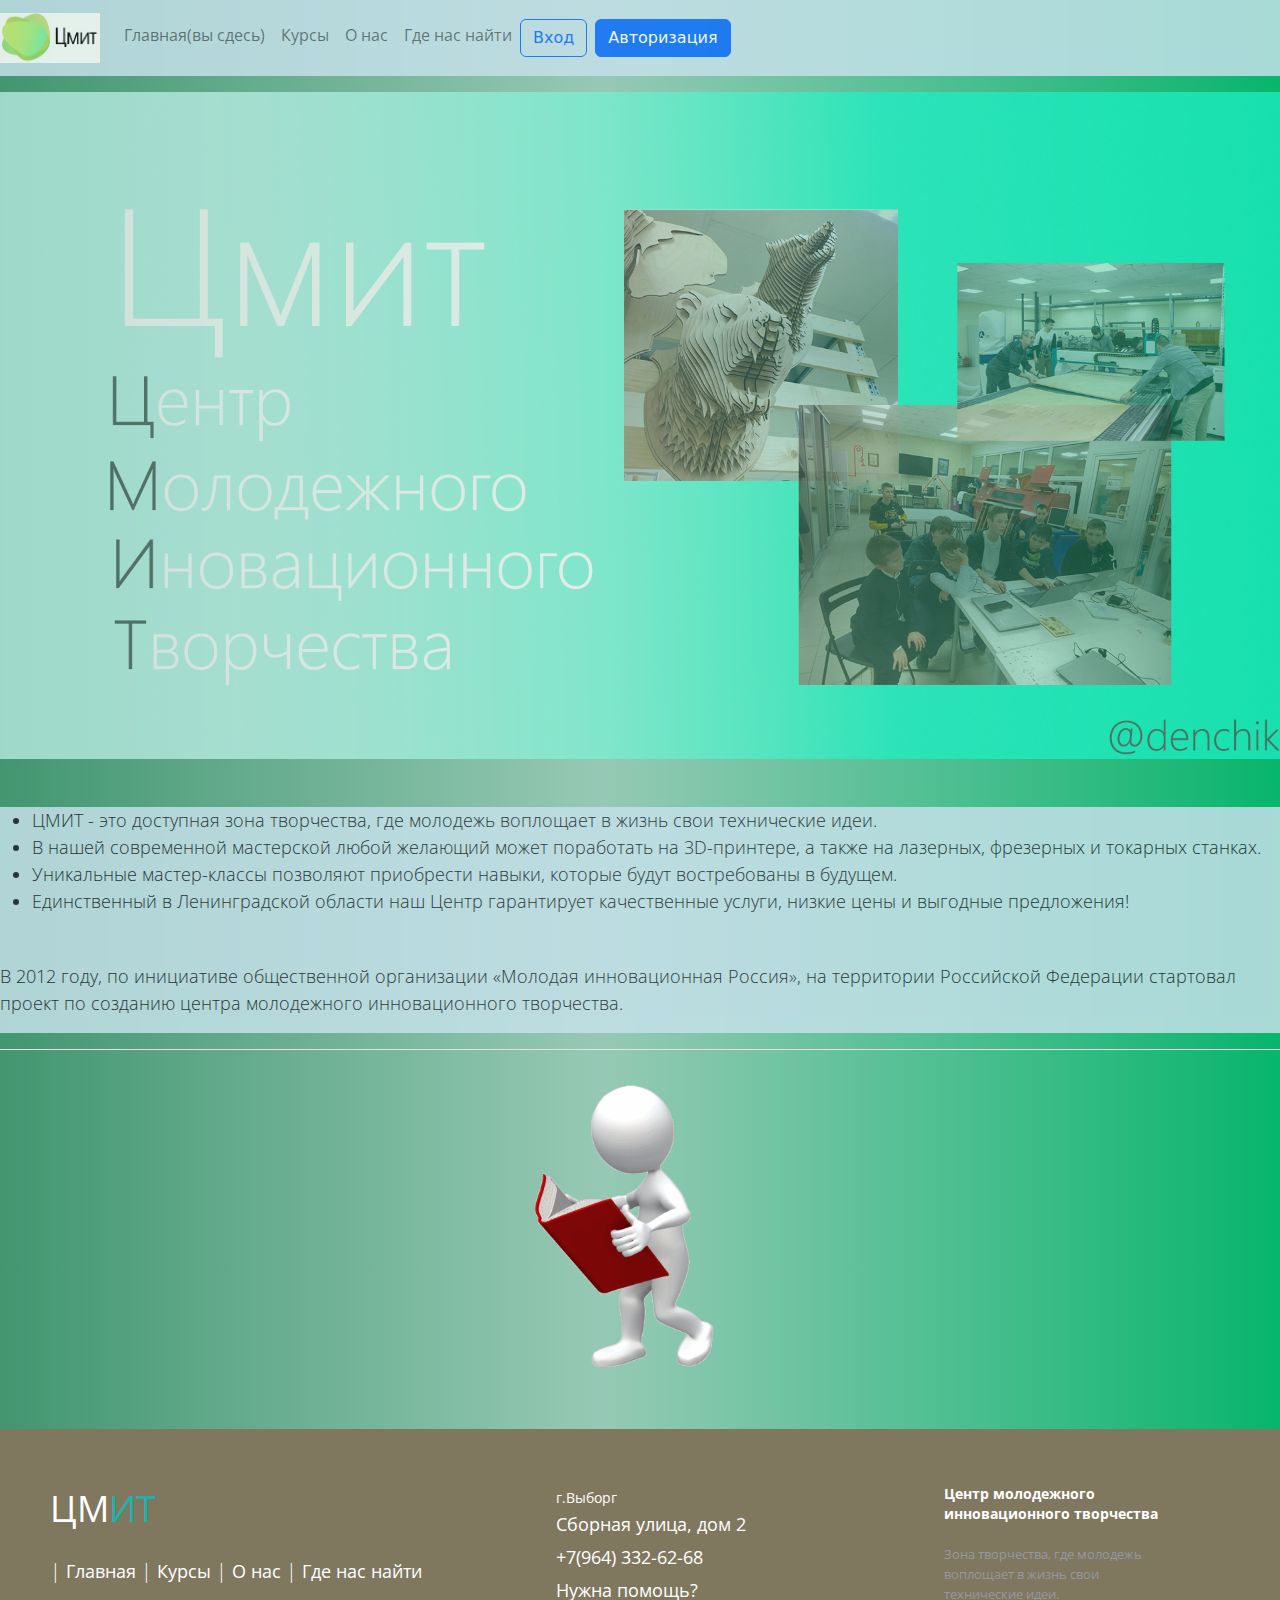
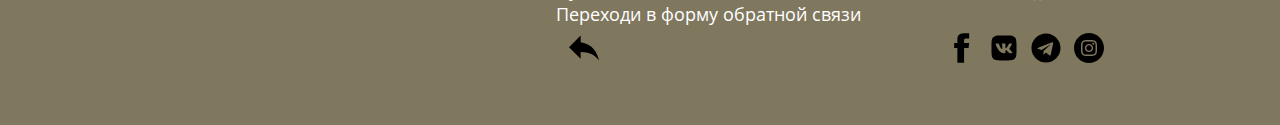
<file: index.html>
<!DOCTYPE html>
<html lang="en">
<head>
    <meta charset="UTF-8">
    <meta http-equiv="X-UA-Compatible" content="IE=edge">
    <meta name="viewport" content="width=device-width, initial-scale=1.0">
    <link rel="stylesheet" href="css/bloks/main.css">
    <link rel="stylesheet" href="css/bloks/header.css">
    <link rel="stylesheet" href="css/bootstrap/bootstrap.css">
    <link rel="stylesheet" href="css/bootstrap/bootstrap.min.css">
    <link rel="stylesheet" href="css/bootstrap/bootstrap-grid.css">
    <script src="https://code.jquery.com/jquery-3.2.1.slim.min.js" integrity="sha384-KJ3o2DKtIkvYIK3UENzmM7KCkRr/rE9/Qpg6aAZGJwFDMVNA/GpGFF93hXpG5KkN" crossorigin="anonymous"></script>
    <script src="https://cdnjs.cloudflare.com/ajax/libs/popper.js/1.12.9/umd/popper.min.js" integrity="sha384-ApNbgh9B+Y1QKtv3Rn7W3mgPxhU9K/ScQsAP7hUibX39j7fakFPskvXusvfa0b4Q" crossorigin="anonymous"></script>
    <script src="js/bootstrap.js"></script>
    <script src="js/bootstrap.bundle.js"></script>
    <script src="js/bootstrap.bundle.min.js"></script>
    <script src="js/bootstrap.min.js"></script>
    <link rel="preconnect" href="https://fonts.googleapis.com">
    <link rel="preconnect" href="https://fonts.gstatic.com" crossorigin>
    <link href="https://fonts.googleapis.com/css2?family=Open+Sans:ital,wght@0,300;0,400;0,500;0,600;0,700;0,800;1,300;1,400;1,500;1,600;1,700;1,800&display=swap" rel="stylesheet"> 
    <title>Cmit</title>
</head>
<body>
    <!-- Шапка -->
    <header>
      <nav class="navbar navbar-expand-lg">
        <a class="navbar-brand"><img src="images/logocmit.png" width="100px" height="50px" alt="ЦМИТ"></a>
        <button class="navbar-toggler" type="button" data-toggle="collapse" data-target="#navbarNav" aria-controls="navbarNav" aria-expanded="false" aria-label="Toggle navigation">
          <span class="navbar-toggler-icon"></span>
        </button>
        <div class="collapse navbar-collapse" id="navbarNav">
          <ul class="navbar-nav">
            <li class="nav-item active">
              <a class="nav-link" href="index.html">Главная</span><span class="sr-only">(вы сдесь)</a>
            </li>
            <li class="nav-item">
              <a class="nav-link" href="study.html">Курсы</a>
            </li>
            <li class="nav-item">
              <a class="nav-link" href="info.html">О нас</a>
            </li>
            <li class="nav-item">
              <a class="nav-link" href="find.html">Где нас найти</a>
            </li>
            <li class="nav-item">
              <form action="log.html">
              <button type="submit" class="btn btn-outline-primary me-2 my-1">Вход</button>
            </form>
          </li>
          <li>
            <form action="log.html">
              <button type="submit" class="btn btn-primary my-1">Авторизация</button>
            </form>
          </li>
          </ul>
      </nav>
      </header>
        <main class="d-flex flex-wrap align-items-center justify-content-center justify-content-md-between py-3 mb-4 border-bottom">
          <img class="photo w-100 mb-5 opacity-75" src="images/cmitlogo.png" alt="фоточка">
          <div class="container-content align-items-center justify-content-center">
                <ul class="col-12 col-md-auto mb-2 align justify-content-center mb-md-0">
                    <li class="txt">ЦМИТ - это доступная зона творчества, где молодежь воплощает в жизнь свои технические идеи.</li>
                    <li class="txt">В нашей современной мастерской любой желающий может поработать на 3D-принтере, а также на лазерных, фрезерных и токарных станках.</li>
                    <li class="txt">Уникальные мастер-классы позволяют приобрести навыки, которые будут востребованы в будущем.</li>
                    <li class="txt">Единственный в Ленинградской области наш Центр гарантирует качественные услуги, низкие цены и выгодные предложения!</li>
                </ul>
                <br>
                <br>
                <p class="txt">В 2012 году, по инициативе общественной организации «Молодая инновационная Россия», на территории Российской Федерации стартовал проект по созданию центра молодежного инновационного творчества.</p>
              </div>        
          </main>
          <div class="cont-gif align-content-center text-center">
            <img class="gif w-25" src="images/main.gif" alt="я гивка">
          </div> 
        <footer class="footer-distributed">
          <div class="footer-left">
            <h3>ЦМ<span>ИТ</span></h3>
            <p class="footer-links">
              <a href="index.html" class="link-1">Главная</a>
              <a href="study.html">Курсы</a>
              <a href="info.html">О нас</a>
              <a href="find.html">Где нас найти</a>
            </p>
          </div>
          <div class="footer-center">
            <div>
              <i class="fa fa-map-marker"></i>
              <p><span>г.Выборг</span> Сборная улица, дом 2</p>
            </div>
            <div>
              <i class="fa fa-phone"></i>
              <p>+7(964) 332-62-68</p>
            </div>
    
            <div>
              <i class="fa fa-envelope"></i>
              <p>Нужна помощь?<br>Переходи в форму обратной связи<br><a href="mailto:dengemesss0888@gmail.com"><button class="btn"><img src="images/strelka.svg" width="30px" height="30px"></button></a></p>
            </div>
          </div>
          <div class="footer-right">
            <p class="footer-company-about">
              <span>Центр молодежного инновационного творчества</span>
              Зона творчества, где молодежь воплощает в жизнь свои технические идеи.
            <div class="footer-icons">
              <a href="https://ru-ru.facebook.com"><img width="30px" height="30px" src="images/fb.svg" alt="facebook"></a>
              <a href="https://vk.com/feed"><img width="30px" height="30px" src="images/vk.svg" alt="vkontakte"></a>
              <a href="https://web.telegram.org"><img width="30px" height="30px" src="images/tg.svg" alt="telegram"></a>
              <a href="https://www.instagram.com"><img width="30px" height="30px" src="images/inst.svg" alt="insta"></a>
            </div>
          </div>
        </footer>
      </body>
</html>
</file>
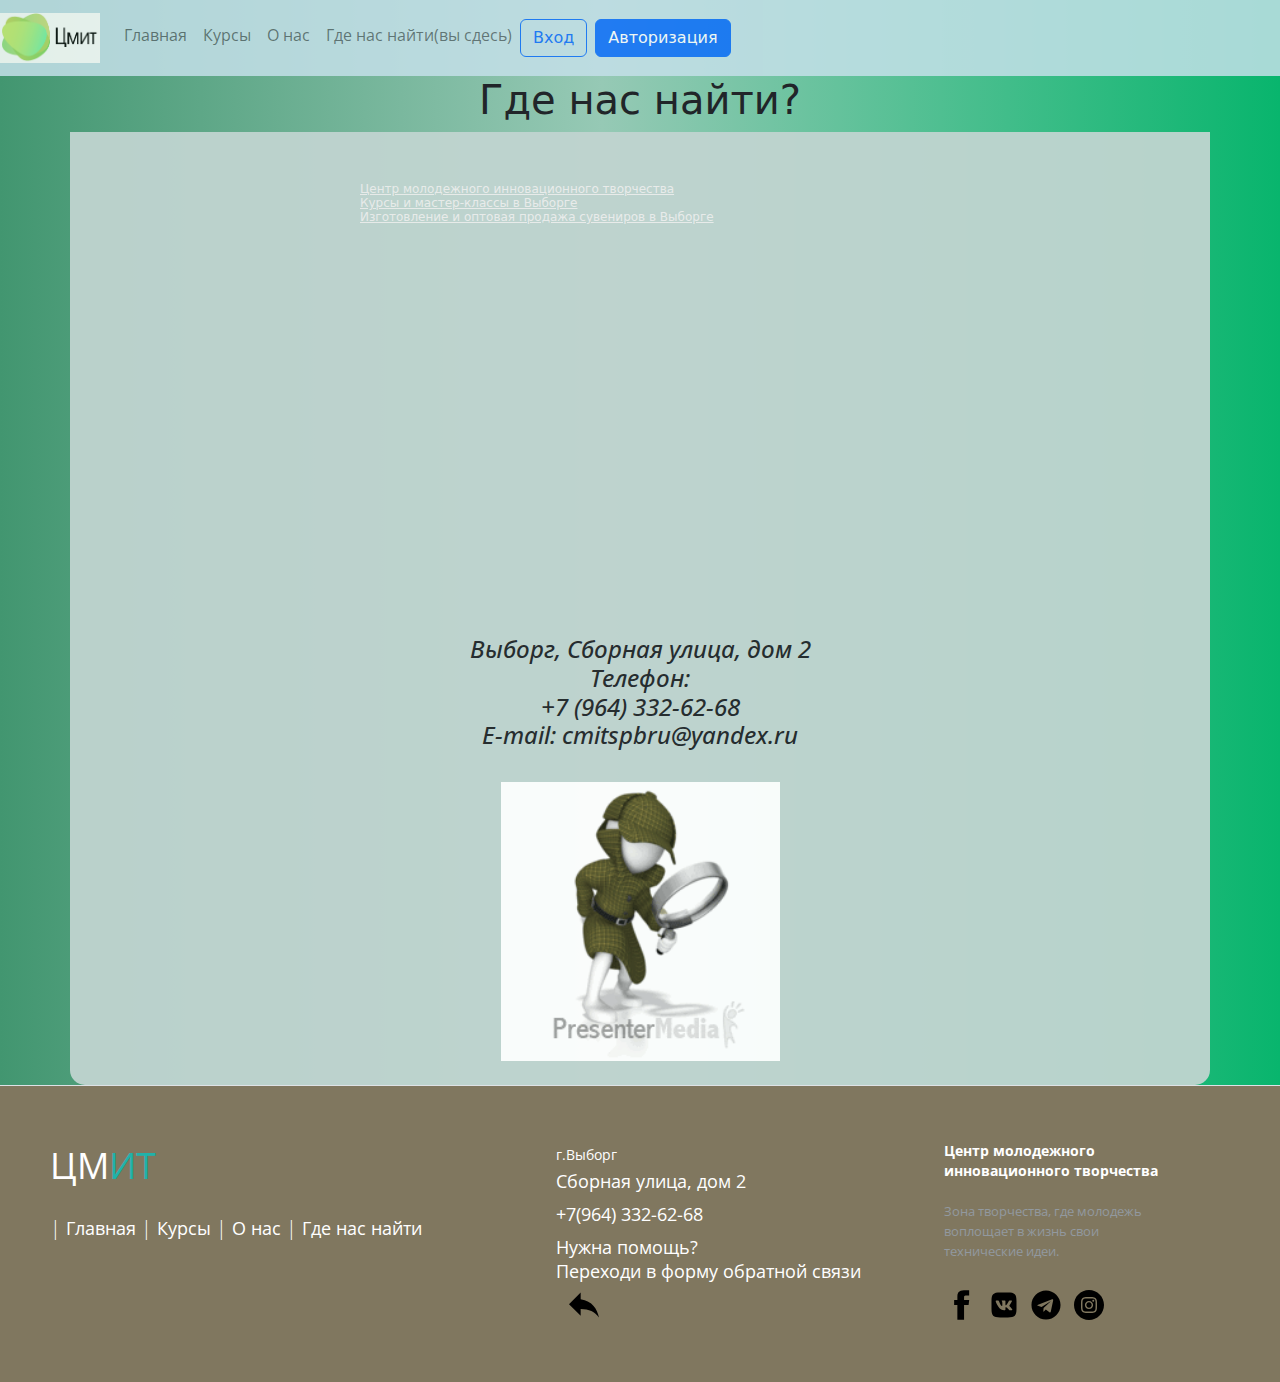
<file: find.html>
<!DOCTYPE html>
<html lang="en">
<head>
    <meta charset="UTF-8">
    <meta http-equiv="X-UA-Compatible" content="IE=edge">
    <meta name="viewport" content="width=device-width, initial-scale=1.0">
    <link rel="stylesheet" href="css/bloks/main.css">
    <link rel="stylesheet" href="css/bloks/header.css">
    <link rel="stylesheet" href="css/bootstrap/bootstrap.css">
    <link rel="stylesheet" href="css/bootstrap/bootstrap.min.css">
    <link rel="stylesheet" href="css/bootstrap/bootstrap-grid.css">
    <link rel="preconnect" href="https://fonts.googleapis.com">
    <link rel="preconnect" href="https://fonts.gstatic.com" crossorigin>
    <link href="https://fonts.googleapis.com/css2?family=Open+Sans:ital,wght@0,300;0,400;0,500;0,600;0,700;0,800;1,300;1,400;1,500;1,600;1,700;1,800&display=swap" rel="stylesheet"> 
    <title>Cmit</title>
</head>
<body>
    <!-- Шапка -->
        <header>
        <nav class="navbar navbar-expand-lg">
          <a class="navbar-brand"><img src="images/logocmit.png" width="100px" height="50px" alt="ЦМИТ"></a>
          <button class="navbar-toggler" type="button" data-toggle="collapse" data-target="#navbarNav" aria-controls="navbarNav" aria-expanded="false" aria-label="Toggle navigation">
            <span class="navbar-toggler-icon"></span>
          </button>
          <div class="collapse navbar-collapse" id="navbarNav">
            <ul class="navbar-nav">
              <li class="nav-item active">
                <a class="nav-link" href="index.html">Главная</span></a>
              </li>
              <li class="nav-item">
                <a class="nav-link" href="study.html">Курсы</a>
              </li>
              <li class="nav-item">
                <a class="nav-link" href="info.html">О нас</a>
              </li>
              <li class="nav-item">
                <a class="nav-link" href="find.html">Где нас найти<span class="sr-only">(вы сдесь)</a>
              </li>
              <li class="nav-item">
                <form action="log.html">
                <button type="submit" class="btn btn-outline-primary me-2 my-1">Вход</button>
              </form>
            </li>
            <li>
              <form action="log.html">
                <button type="submit" class="btn btn-primary my-1">Авторизация</button>
              </form>
            </li>
            </ul>
        </nav>
        </header>
        <main class="border-bottom"> 
          <h1 class="text-center">Где нас найти?</h1>
          <div class="container align-content-center text-center">
            <br>
            <br>
            <div><div style="position:relative;overflow:hidden;"><a href="https://yandex.ru/maps/org/tsentr_molodezhnogo_innovatsionnogo_tvorchestva/172769323669/?utm_medium=mapframe&utm_source=maps" style="color:#eee;font-size:12px;position:absolute;top:0px;">Центр молодежного инновационного творчества</a><a href="https://yandex.ru/maps/969/vyborg/category/courses_and_master_classes/184106220/?utm_medium=mapframe&utm_source=maps" style="color:#eee;font-size:12px;position:absolute;top:14px;">Курсы и мастер-классы в Выборге</a><a href="https://yandex.ru/maps/969/vyborg/category/manufacture_and_wholesale_of_souvenirs/184107184/?utm_medium=mapframe&utm_source=maps" style="color:#eee;font-size:12px;position:absolute;top:28px;">Изготовление и оптовая продажа сувениров в Выборге</a><iframe src="https://yandex.ru/map-widget/v1/-/CCUn4IejpD" width="560" height="400" frameborder="1" allowfullscreen="true" style="position:relative;"></iframe></div></div>
            <div>
              <br>
              <br>
              <h4>
                Выборг, Сборная улица, дом 2<br>
                Телефон:<br>
                +7 (964) 332-62-68<br>
                E-mail: cmitspbru@yandex.ru</h4>
            </div>
            <br>
            <img class="photo w-25" src="images/find.gif" alt="я гифка">
            <br>
            <br>
          </div>
        </main>
        <footer class="footer-distributed">
          <div class="footer-left">
            <h3>ЦМ<span>ИТ</span></h3>
            <p class="footer-links">
              <a href="index.html" class="link-1">Главная</a>
              <a href="study.html">Курсы</a>
              <a href="info.html">О нас</a>
              <a href="find.html">Где нас найти</a>
            </p>
          </div>
          <div class="footer-center">
            <div>
              <i class="fa fa-map-marker"></i>
              <p><span>г.Выборг</span> Сборная улица, дом 2</p>
            </div>
            <div>
              <i class="fa fa-phone"></i>
              <p>+7(964) 332-62-68</p>
            </div>
    
            <div>
              <i class="fa fa-envelope"></i>
              <p>Нужна помощь?<br>Переходи в форму обратной связи<br><a href="mailto:dengemesss0888@gmail.com"><button class="btn"><img src="images/strelka.svg" width="30px" height="30px"></button></a></p>
            </div>
          </div>
          <div class="footer-right">
            <p class="footer-company-about">
              <span>Центр молодежного инновационного творчества</span>
              Зона творчества, где молодежь воплощает в жизнь свои технические идеи.</p>
              <div class="footer-icons">
                <a href="https://ru-ru.facebook.com"><img width="30px" height="30px" src="images/fb.svg" alt="facebook"></a>
                <a href="https://vk.com/feed"><img width="30px" height="30px" src="images/vk.svg" alt="vkontakte"></a>
                <a href="https://web.telegram.org"><img width="30px" height="30px" src="images/tg.svg" alt="telegram"></a>
                <a href="https://www.instagram.com"><img width="30px" height="30px" src="images/inst.svg" alt="insta"></a>
              </div>
          </div>
        </footer>
</body>
</html>
</file>
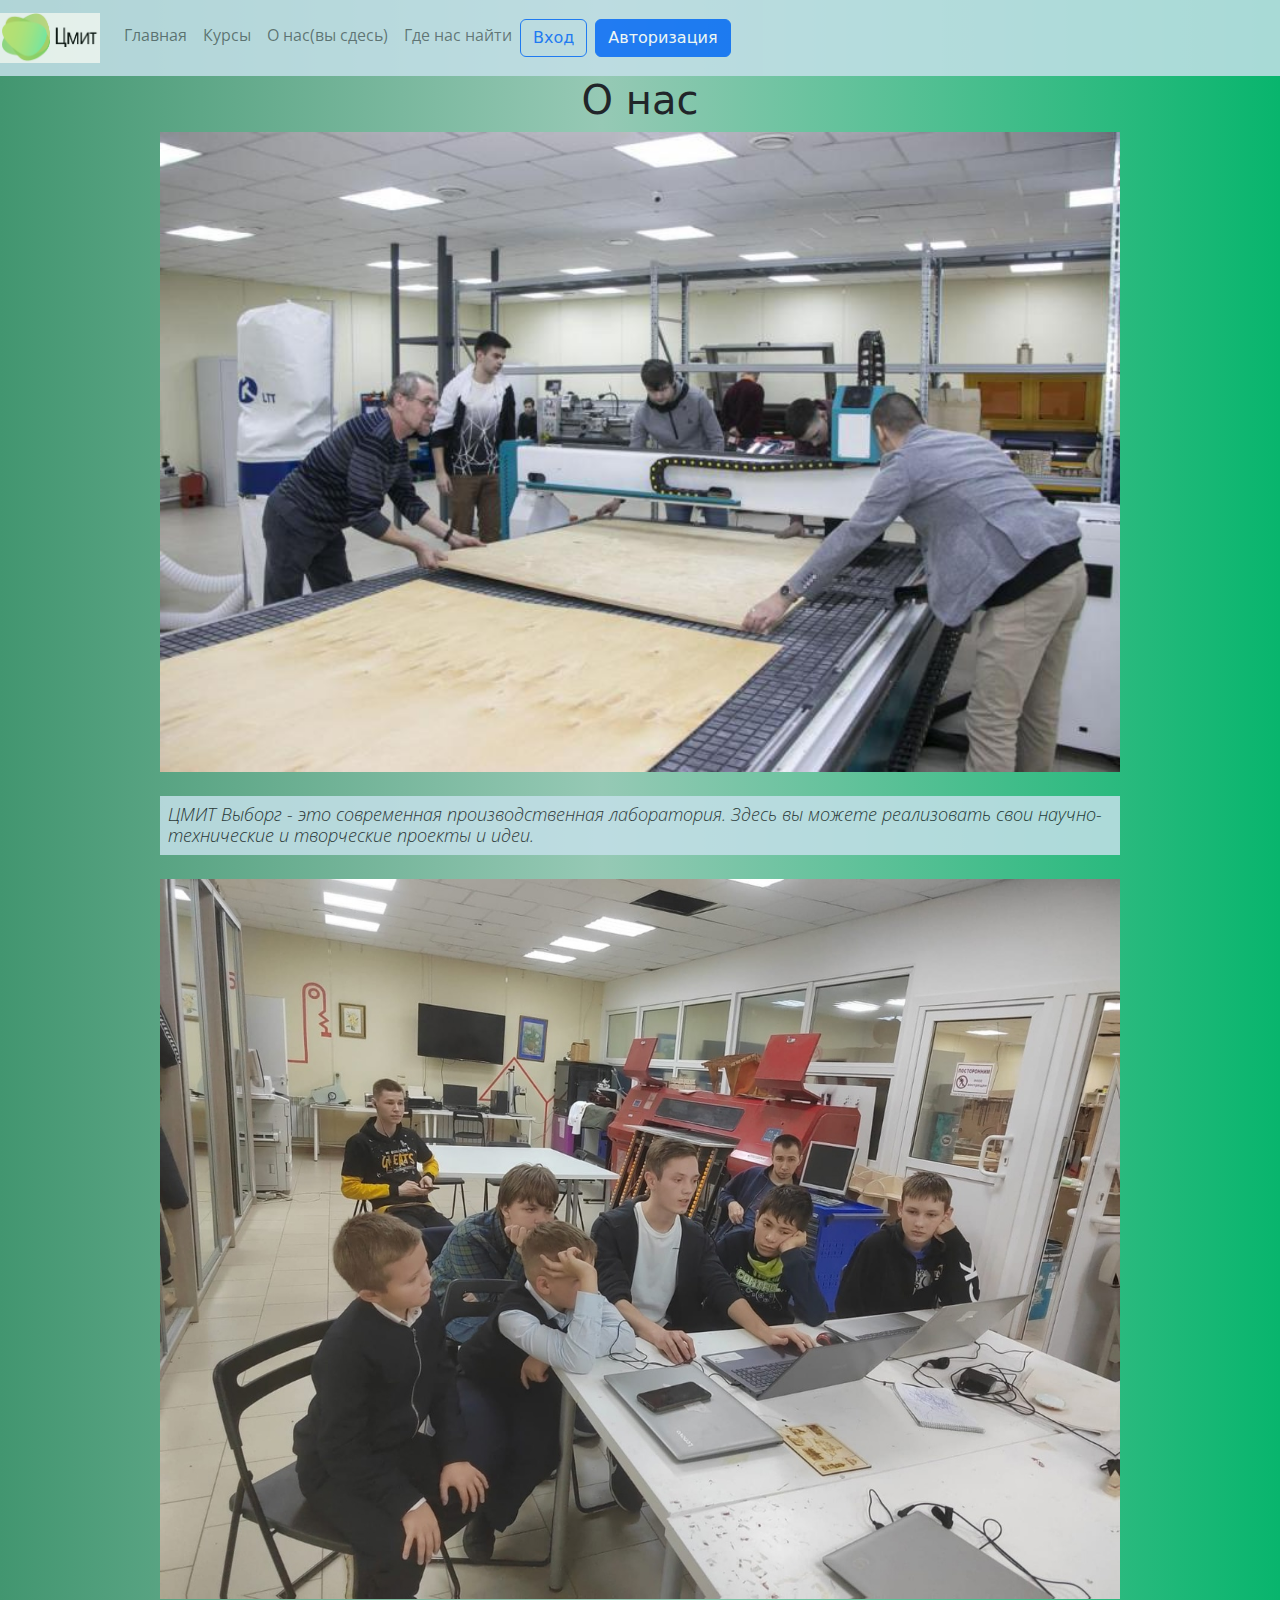
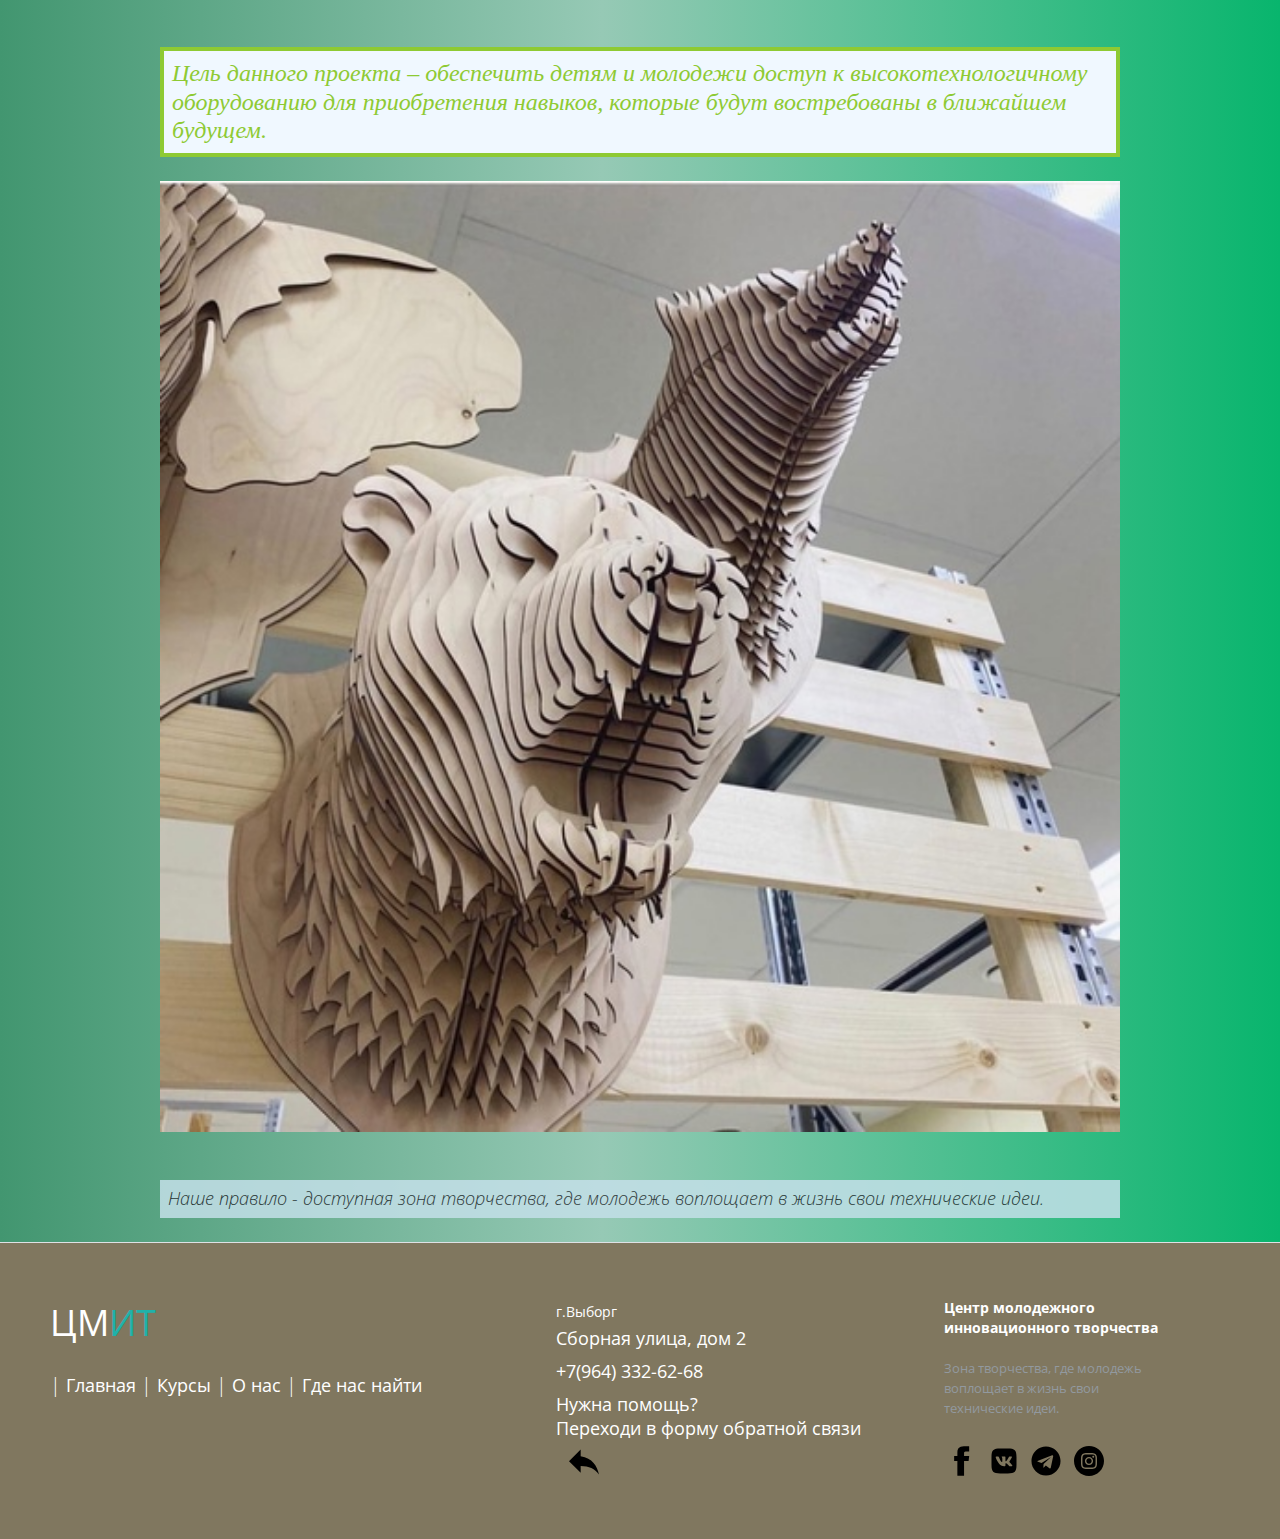
<file: info.html>
<!DOCTYPE html>
<html lang="en">
<head>
    <meta charset="UTF-8">
    <meta http-equiv="X-UA-Compatible" content="IE=edge">
    <meta name="viewport" content="width=device-width, initial-scale=1.0">
    <link rel="stylesheet" href="css/bloks/main.css">
    <link rel="stylesheet" href="css/bloks/header.css">
    <link rel="stylesheet" href="css/bootstrap/bootstrap.css">
    <link rel="stylesheet" href="css/bootstrap/bootstrap.min.css">
    <link rel="stylesheet" href="css/bootstrap/bootstrap-grid.css">
    <link rel="preconnect" href="https://fonts.googleapis.com">
    <link rel="preconnect" href="https://fonts.gstatic.com" crossorigin>
    <link href="https://fonts.googleapis.com/css2?family=Open+Sans:ital,wght@0,300;0,400;0,500;0,600;0,700;0,800;1,300;1,400;1,500;1,600;1,700;1,800&display=swap" rel="stylesheet"> 
    <title>Cmit</title>
</head>
<body>
    <!-- Шапка -->
    <header>
      <nav class="navbar navbar-expand-lg">
        <a class="navbar-brand"><img src="images/logocmit.png" width="100px" height="50px" alt="ЦМИТ"></a>
        <button class="navbar-toggler" type="button" data-toggle="collapse" data-target="#navbarNav" aria-controls="navbarNav" aria-expanded="false" aria-label="Toggle navigation">
          <span class="navbar-toggler-icon"></span>
        </button>
        <div class="collapse navbar-collapse" id="navbarNav">
          <ul class="navbar-nav">
            <li class="nav-item active">
              <a class="nav-link" href="index.html">Главная</span></a>
            </li>
            <li class="nav-item">
              <a class="nav-link" href="study.html">Курсы</a>
            </li>
            <li class="nav-item">
              <a class="nav-link" href="info.html">О нас<span class="sr-only">(вы сдесь)</a>
            </li>
            <li class="nav-item">
              <a class="nav-link" href="find.html">Где нас найти</a>
            </li>
            <li class="nav-item">
              <form action="log.html">
              <button type="submit" class="btn btn-outline-primary me-2 my-1">Вход</button>
            </form>
          </li>
          <li>
            <form action="log.html">
              <button type="submit" class="btn btn-primary my-1">Авторизация</button>
            </form>
          </li>
          </ul>
      </nav>
      </header>
        <main class="border-bottom">
          <h1 class="text-center">О нас</h1>
          <div class="box d-flex flex-column align-items-center">
          <img class="photo w-75" src="images/sl2.jpg" alt="фоточка">
          <div class="container-content w-75 m-4">
            <h4 class="txt m-2"> ЦМИТ Выборг - это современная производственная лаборатория. Здесь вы можете реализовать свои научно-технические и творческие проекты и идеи.</h4>
          </div>
          <img class="photo w-75" src="images/sl1.jpg" alt="фоточка">
          <br>
          <div class="container-content2 w-75 m-4">
            <h4 class="txtcont2 m-2">Цель данного проекта – обеспечить детям и молодежи доступ к высокотехнологичному оборудованию для приобретения навыков, которые будут востребованы в ближайшем будущем.</h4>
          </div>
          <img class="photo w-75" src="images/sl3.jpg" alt="фоточка">
          <br>
          <div class="container-content w-75 m-4">
            <h4 class="txt m-2">Наше правило - доступная зона творчества, где молодежь воплощает в жизнь свои технические идеи.</h4>
          </div>
        </div>
        </main>
        <footer class="footer-distributed">
          <div class="footer-left">
            <h3>ЦМ<span>ИТ</span></h3>
            <p class="footer-links">
              <a href="index.html" class="link-1">Главная</a>
              <a href="study.html">Курсы</a>
              <a href="info.html">О нас</a>
              <a href="find.html">Где нас найти</a>
            </p>
          </div>
          <div class="footer-center">
            <div>
              <i class="fa fa-map-marker"></i>
              <p><span>г.Выборг</span> Сборная улица, дом 2</p>
            </div>
            <div>
              <i class="fa fa-phone"></i>
              <p>+7(964) 332-62-68</p>
            </div>
    
            <div>
              <i class="fa fa-envelope"></i>
              <p>Нужна помощь?<br>Переходи в форму обратной связи<br><a href="mailto:dengemesss0888@gmail.com"><button class="btn"><img src="images/strelka.svg" width="30px" height="30px"></button></a></p>
            </div>
          </div>
          <div class="footer-right">
            <p class="footer-company-about">
              <span>Центр молодежного инновационного творчества</span>
              Зона творчества, где молодежь воплощает в жизнь свои технические идеи. </p>
              <div class="footer-icons">
                <a href="https://ru-ru.facebook.com"><img width="30px" height="30px" src="images/fb.svg" alt="facebook"></a>
                <a href="https://vk.com/feed"><img width="30px" height="30px" src="images/vk.svg" alt="vkontakte"></a>
                <a href="https://web.telegram.org"><img width="30px" height="30px" src="images/tg.svg" alt="telegram"></a>
                <a href="https://www.instagram.com"><img width="30px" height="30px" src="images/inst.svg" alt="insta"></a>
              </div>
          </div>
        </footer>
</body>
</html>
</file>
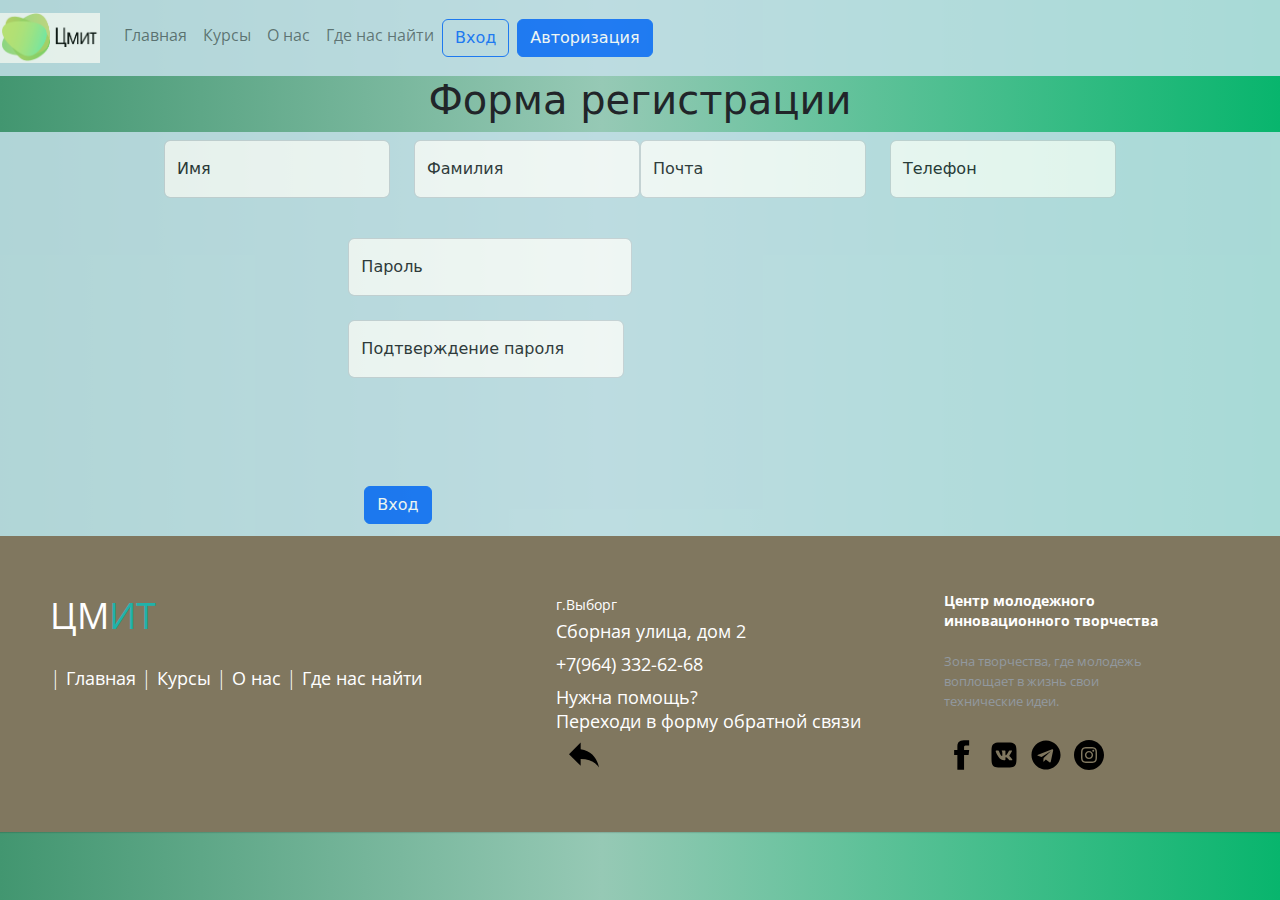
<file: log.html>
<!DOCTYPE html>
<html lang="en">
  <head>
    <meta charset="UTF-8">
    <meta http-equiv="X-UA-Compatible" content="IE=edge">
    <meta name="viewport" content="width=device-width, initial-scale=1.0">
    <link rel="stylesheet" href="css/bloks/main.css">
    <link rel="stylesheet" href="css/bloks/header.css">
    <link rel="stylesheet" href="css/bootstrap/bootstrap.css">
    <link rel="stylesheet" href="css/bootstrap/bootstrap.min.css">
    <link rel="stylesheet" href="css/bootstrap/bootstrap-grid.css">
    <script src="https://code.jquery.com/jquery-3.2.1.slim.min.js" integrity="sha384-KJ3o2DKtIkvYIK3UENzmM7KCkRr/rE9/Qpg6aAZGJwFDMVNA/GpGFF93hXpG5KkN" crossorigin="anonymous"></script>
    <script src="https://cdnjs.cloudflare.com/ajax/libs/popper.js/1.12.9/umd/popper.min.js" integrity="sha384-ApNbgh9B+Y1QKtv3Rn7W3mgPxhU9K/ScQsAP7hUibX39j7fakFPskvXusvfa0b4Q" crossorigin="anonymous"></script>
    <script src="js/bootstrap.js"></script>
    <script src="js/bootstrap.bundle.js"></script>
    <script src="js/bootstrap.bundle.min.js"></script>
    <script src="js/bootstrap.min.js"></script>
    <link rel="preconnect" href="https://fonts.googleapis.com">
    <link rel="preconnect" href="https://fonts.gstatic.com" crossorigin>
    <link href="https://fonts.googleapis.com/css2?family=Open+Sans:ital,wght@0,300;0,400;0,500;0,600;0,700;0,800;1,300;1,400;1,500;1,600;1,700;1,800&display=swap" rel="stylesheet"> 
    <title>Cmit</title>
  </head>
  <body class="body align-content-center justify-content-center">
    <header>
      <nav class="navbar navbar-expand-lg">
        <a class="navbar-brand"><img src="images/logocmit.png" width="100px" height="50px" alt="ЦМИТ"></a>
        <button class="navbar-toggler" type="button" data-toggle="collapse" data-target="#navbarNav" aria-controls="navbarNav" aria-expanded="false" aria-label="Toggle navigation">
          <span class="navbar-toggler-icon"></span>
        </button>
        <div class="collapse navbar-collapse" id="navbarNav">
          <ul class="navbar-nav">
            <li class="nav-item active">
              <a class="nav-link" href="index.html">Главная</span></a>
            </li>
            <li class="nav-item">
              <a class="nav-link" href="study.html">Курсы</a>
            </li>
            <li class="nav-item">
              <a class="nav-link" href="info.html">О нас</a>
            </li>
            <li class="nav-item">
              <a class="nav-link" href="find.html">Где нас найти</a>
            </li>
            <li class="nav-item">
              <form action="log.html">
              <button type="submit" class="btn btn-outline-primary me-2 my-1">Вход</button>
            </form>
          </li>
          <li>
            <form action="log.html">
              <button type="submit" class="btn btn-primary my-1">Авторизация</button>
            </form>
          </li>
          </ul>
      </nav>
      </header>
    <h1 class="text-center">Форма регистрации</h1>
    <form
      class="container-content d-flex flex-wrap align-items-center justify-content-center"
    >
      <div class="row">
        <div class="col-sm-6">
          <div class="form-floating mb-3 my-2">
            <input
              type="text"
              class="form-control"
              id="floatingInput"
              placeholder="name"
            />
            <label for="floatingInput">Имя</label>
          </div>
        </div>
        <div class="col-sm-6">
          <div class="form-floating mb-3 my-2">
            <input
              type="text"
              class="form-control"
              id="floatingInput"
              placeholder="lastName"
            />
            <label for="floatingInput">Фамилия</label>
          </div>
        </div>
      </div>
      <div class="row">
        <div class="col-sm-6">
          <div class="form-floating mb-3 my-2">
            <input
              type="email"
              class="form-control"
              id="floatingInput"
              placeholder="name@example.com"
            />
            <label for="floatingInput">Почта</label>
          </div>
        </div>
        <div class="col-sm-6">
          <div class="form-floating mb-3 my-2">
            <input
              type="text"
              class="form-control"
              id="floatingInput"
              placeholder="phone"
            />
            <label for="floatingInput">Телефон</label>
          </div>
        </div>
      </div>
      <div class="row g-3 my-2">
        <div class="col-12 col-sm-6">
          <div>
            <div class="form-floating">
              <input
                type="password"
                class="form-control"
                id="floatingPassword"
                placeholder="Пароль"
              />
              <label for="floatingPassword">Пароль</label>
            </div>
          </div>
        </div>
        <div class="row g-3 my-2">
          <div class="col-12 col-sm-6">
            <div class="form-floating">
              <input
                type="password"
                class="form-control"
                id="floatingPassword"
                placeholder="Пароль"
              />
              <label for="floatingPassword">Подтверждение пароля</label>
            </div>
          </div>
        </div>
        <div class="row g-5">
          <div class="col-4">
            <form action="main.html">
                <button type="submit" class="btn btn-primary my-1">Вход</button>
              </form>
            </form>
          </div>
        </div>
      </div>
    </form>
    <footer class="footer-distributed">
      <div class="footer-left">
        <h3>ЦМ<span>ИТ</span></h3>
        <p class="footer-links">
          <a href="index.html" class="link-1">Главная</a>
          <a href="study.html">Курсы</a>
          <a href="info.html">О нас</a>
          <a href="find.html">Где нас найти</a>
        </p>
      </div>
      <div class="footer-center">
        <div>
          <i class="fa fa-map-marker"></i>
          <p><span>г.Выборг</span> Сборная улица, дом 2</p>
        </div>
        <div>
          <i class="fa fa-phone"></i>
          <p>+7(964) 332-62-68</p>
        </div>

        <div>
          <i class="fa fa-envelope"></i>
          <p>Нужна помощь?<br>Переходи в форму обратной связи<br><a href="mailto:dengemesss0888@gmail.com"><button class="btn"><img src="images/strelka.svg" width="30px" height="30px"></button></a></p>
        </div>
      </div>
      <div class="footer-right">
        <p class="footer-company-about">
          <span>Центр молодежного инновационного творчества</span>
          Зона творчества, где молодежь воплощает в жизнь свои технические идеи. </p>
          <div class="footer-icons">
            <a href="https://ru-ru.facebook.com"><img width="30px" height="30px" src="images/fb.svg" alt="facebook"></a>
            <a href="https://vk.com/feed"><img width="30px" height="30px" src="images/vk.svg" alt="vkontakte"></a>
            <a href="https://web.telegram.org"><img width="30px" height="30px" src="images/tg.svg" alt="telegram"></a>
            <a href="https://www.instagram.com"><img width="30px" height="30px" src="images/inst.svg" alt="insta"></a>
          </div>
      </div>
    </footer>
  </body>
</html>
</file>
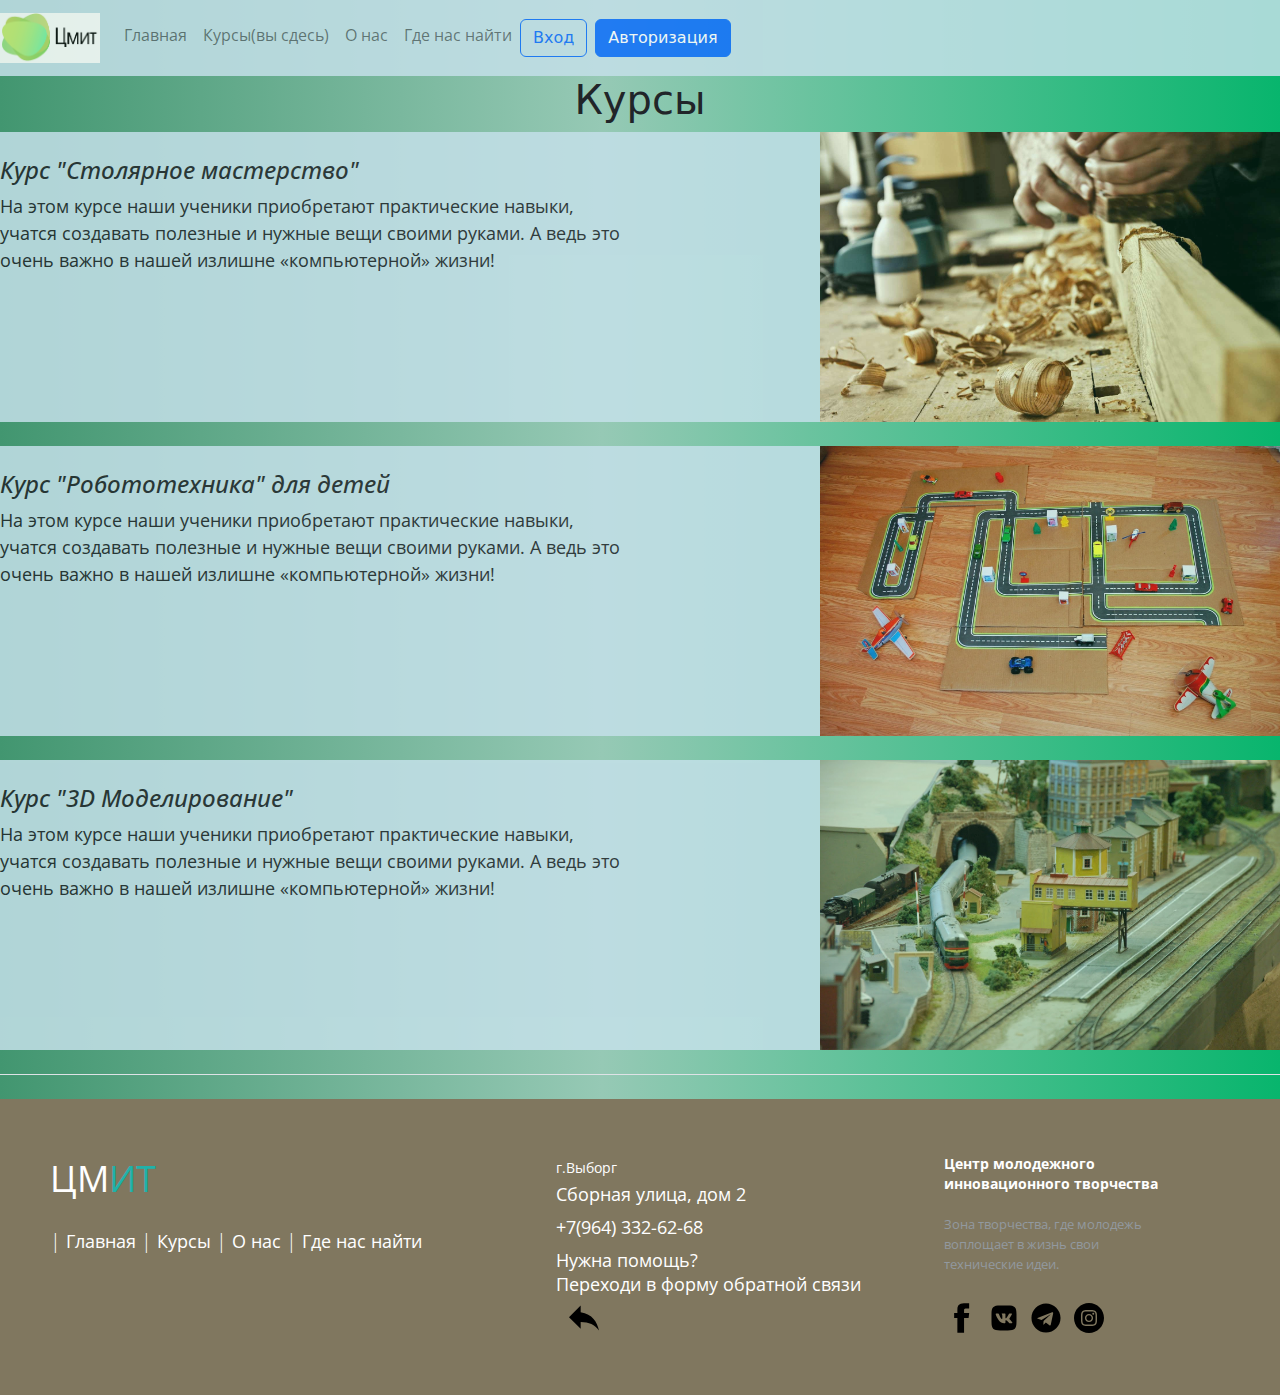
<file: study.html>
<!DOCTYPE html>
<html lang="en">
<head>
    <meta charset="UTF-8">
    <meta http-equiv="X-UA-Compatible" content="IE=edge">
    <meta name="viewport" content="width=device-width, initial-scale=1.0">
    <link rel="stylesheet" href="css/bloks/main.css">
    <link rel="stylesheet" href="css/bloks/header.css">
    <link rel="stylesheet" href="css/bootstrap/bootstrap.css">
    <link rel="stylesheet" href="css/bootstrap/bootstrap.min.css">
    <link rel="stylesheet" href="css/bootstrap/bootstrap-grid.css">
    <link rel="preconnect" href="https://fonts.googleapis.com"><link rel="preconnect" href="https://fonts.gstatic.com" crossorigin><link href="https://fonts.googleapis.com/css2?family=Poppins:ital,wght@0,400;1,100&display=swap" rel="stylesheet">
    <link rel="preconnect" href="https://fonts.googleapis.com">
    <link rel="preconnect" href="https://fonts.gstatic.com" crossorigin>
    <link href="https://fonts.googleapis.com/css2?family=Open+Sans:ital,wght@0,300;0,400;0,500;0,600;0,700;0,800;1,300;1,400;1,500;1,600;1,700;1,800&display=swap" rel="stylesheet"> 
    <title>Cmit</title>
</head>
<body>
    <!-- Шапка -->
    <header>
      <nav class="navbar navbar-expand-lg">
        <a class="navbar-brand"><img src="images/logocmit.png" width="100px" height="50px" alt="ЦМИТ"></a>
        <button class="navbar-toggler" type="button" data-toggle="collapse" data-target="#navbarNav" aria-controls="navbarNav" aria-expanded="false" aria-label="Toggle navigation">
          <span class="navbar-toggler-icon"></span>
        </button>
        <div class="collapse navbar-collapse" id="navbarNav">
          <ul class="navbar-nav">
            <li class="nav-item active">
              <a class="nav-link" href="index.html">Главная</span></a>
            </li>
            <li class="nav-item">
              <a class="nav-link" href="study.html">Курсы<span class="sr-only">(вы сдесь)</a>
            </li>
            <li class="nav-item">
              <a class="nav-link" href="info.html">О нас</a>
            </li>
            <li class="nav-item">
              <a class="nav-link" href="find.html">Где нас найти</a>
            </li>
            <li class="nav-item">
              <form action="log.html">
              <button type="submit" class="btn btn-outline-primary me-2 my-1">Вход</button>
            </form>
          </li>
          <li>
            <form action="log.html">
              <button type="submit" class="btn btn-primary my-1">Авторизация</button>
            </form>
          </li>
          </ul>
      </nav>
      </header>
        <main class="border-bottom">
          <h1 class="text-center">Курсы</h1>
          <div class="container-content">
            <div class="container-content-study1 justify-content-center align-content-center">
              <div class="row">
                <div class="col-md-6 col-sm-12">
                  <br>
                  <h4>Курс "Столярное мастерство"</h4>
                  <p>На этом курсе наши ученики приобретают практические навыки, учатся создавать полезные и нужные вещи своими руками. А ведь это очень важно в нашей излишне «компьютерной» жизни!</p>
              </div>
              <div class="col-md-6 col-sm-12">
                <img class="float-end" src="images/stolyrjpg.jpg" width="460px" height="290px">
              </div>
            </div>
          </div>
          </div>
          <br>
          <div class="container-content">
            <div class="container-content-study1 align-content-center">
              <div class="row">
              <div class="col-md-6 col-sm-12">
                <br>
                <h4>Курс "Робототехника" для детей</h4>
                <p>На этом курсе наши ученики приобретают практические навыки, учатся создавать полезные и нужные вещи своими руками. А ведь это очень важно в нашей излишне «компьютерной» жизни!</p>
              </div>
              <div class="col-md-6 col-sm-12">
                <img class="float-end" src="images/roboto.jpg" width="460px" height="290px">
              </div>
            </div>
          </div>
          </div>
          <br>
          <div class="container-content">
            <div class="container-content-study1 align-content-center">
              <div class="row">
              <div class="col-md-6 col-sm-12">
                <br>
                <h4>Курс "3D Моделирование"</h4>
                <p>На этом курсе наши ученики приобретают практические навыки, учатся создавать полезные и нужные вещи своими руками. А ведь это очень важно в нашей излишне «компьютерной» жизни!</p>
              </div>
              <div class="col-md-6 col-sm-12">
                <img class="float-end" src="images/model.jpg" width="460px" height="290px">
              </div>
            </div>
          </div>
          </div>
          <br>
        </main>
        <br>
        <footer class="footer-distributed">
          <div class="footer-left">
            <h3>ЦМ<span>ИТ</span></h3>
            <p class="footer-links">
              <a href="index.html" class="link-1">Главная</a>
              <a href="study.html">Курсы</a>
              <a href="info.html">О нас</a>
              <a href="find.html">Где нас найти</a>
            </p>
          </div>
          <div class="footer-center">
            <div>
              <i class="fa fa-map-marker"></i>
              <p><span>г.Выборг</span> Сборная улица, дом 2</p>
            </div>
            <div>
              <i class="fa fa-phone"></i>
              <p>+7(964) 332-62-68</p>
            </div>
    
            <div>
              <i class="fa fa-envelope"></i>
              <p>Нужна помощь?<br>Переходи в форму обратной связи<br><a href="mailto:dengemesss0888@gmail.com"><button class="btn"><img src="images/strelka.svg" width="30px" height="30px"></button></a></p>
            </div>
          </div>
          <div class="footer-right">
            <p class="footer-company-about">
              <span>Центр молодежного инновационного творчества</span>
              Зона творчества, где молодежь воплощает в жизнь свои технические идеи.</p>
              <div class="footer-icons">
                <a href="https://ru-ru.facebook.com"><img width="30px" height="30px" src="images/fb.svg" alt="facebook"></a>
                <a href="https://vk.com/feed"><img width="30px" height="30px" src="images/vk.svg" alt="vkontakte"></a>
                <a href="https://web.telegram.org"><img width="30px" height="30px" src="images/tg.svg" alt="telegram"></a>
                <a href="https://www.instagram.com"><img width="30px" height="30px" src="images/inst.svg" alt="insta"></a>
              </div>
          </div>
        </footer>
</body>
</html>
</file>
<file: css/bloks/main.css>
.container-content{
    background-color: rgb(196, 224, 233);
    opacity: 85%;
    width: 100%;
}
.txt{
    font-family: 'Open Sans';
    font-size: 18px; 
    font-weight: 300;
}
h4{
    font-family: 'Open Sans';
    font-size: 18px; 
    font-weight: 600;
	font-style: italic;
}
p{
    font-family: 'Open Sans';
    font-size: 18px; 
    font-weight: 400;
}
body{
    background: rgb(66,150,112);
background: linear-gradient(90deg, rgba(66,150,112,1) 0%, rgba(150,201,181,1) 47%, rgba(8,181,109,1) 100%);
}
.txtcont2{
    color: rgb(142, 202, 51);
    font-family: Cambria, Cochin, Georgia, Times, 'Times New Roman', serif;
    font-style: italic;
    font-weight: 400;
    
}
.container-content2{
    background-color: aliceblue;
    border: solid 4px rgb(142, 202, 51);
}
/* Футер */
.footer-distributed{
	background: rgb(128, 119, 95);
	box-shadow: 0 1px 1px 0 rgba(0, 0, 0, 0.12);
	box-sizing: border-box;
	width: 100%;
	text-align: left;
	font: bold 16px sans-serif;
	padding: 55px 50px;
}

.footer-distributed .footer-left,
.footer-distributed .footer-center,
.footer-distributed .footer-right{
	display: inline-block;
	vertical-align: top;
}
/* размер лого */

.footer-distributed .footer-left{
	width: 40%;
}

/* лого ЦМИТ */

.footer-distributed h3{
	color:  #ffffff;
	font: normal 36px 'Open Sans', cursive;
	margin: 0;
}

.footer-distributed h3 span{
	color:  lightseagreen;
}

/* сслыки */

.footer-distributed .footer-links{
	color:  #ffffff;
	margin: 20px 0 12px;
	padding: 0;
}

.footer-distributed .footer-links a{
	display:inline-block;
	line-height: 1.8;
  font-weight:400;
	text-decoration: none;
	color:  inherit;
}

.footer-distributed .footer-company-name{
	color:  #222;
	font-size: 14px;
	font-weight: normal;
	margin: 0;
}

/* Контент футера */

.footer-distributed .footer-center{
	width: 35%;
}

.footer-distributed .footer-center i{
	background-color:  #33383b;
	color: #ffffff;
	font-size: 25px;
	width: 38px;
	height: 38px;
	border-radius: 50%;
	text-align: center;
	line-height: 42px;
	margin: 10px 15px;
	vertical-align: middle;
}
/* p в центре футера */
.footer-distributed .footer-center p{
	display: inline-block;
	color: #ffffff;
  	font-weight:400;
	vertical-align: middle;
	margin:0;
}
/* отступы в центре рамер*/
.footer-distributed .footer-center p span{
	display:block;
	font-weight: normal;
	font-size:14px;
	line-height:2;
}

.footer-distributed .footer-center p a{
	color:  lightseagreen;
	text-decoration: none;;
}

.footer-distributed .footer-links a:before {
  content: "|";
  font-weight:300;
  font-size: 20px;
  left: 0;
  color: #fff;
  display: inline-block;
  padding-right: 5px;
}

/* Правая часть футера */

.footer-distributed .footer-right{
	width: 20%;
}

.footer-distributed .footer-company-about{
	line-height: 20px;
	color:  #92999f;
	font-size: 13px;
	font-weight: normal;
	margin: 0;
}

.footer-distributed .footer-company-about span{
	display: block;
	color:  #ffffff;
	font-size: 14px;
	font-weight: bold;
	margin-bottom: 20px;
}

.footer-distributed .footer-icons{
	margin-top: 25px;
}

.footer-distributed .footer-icons a{
	display: inline-block;
	width: 35px;
	height: 35px;
	cursor: pointer;
	font-size: 20px;
	color: #ffffff;
	text-align: center;
	line-height: 35px;

	margin-right: 3px;
	margin-bottom: 5px;
}
@media (max-width: 880px) {

	.footer-distributed{
		font: bold 14px sans-serif;
	}
	.footer-distributed .footer-left,
	.footer-distributed .footer-center,
	.footer-distributed .footer-right{
		display: block;
		width: 100%;
		margin-bottom: 40px;
		text-align: center;
	}

	.footer-distributed .footer-center i{
		margin-left: 0;
	}

}
</file>
<file: css/bloks/header.css>
.container{
    background-color: rgb(192, 212, 208);
    opacity: 95%;
    border-radius: 0px 0px 15px 15px;
}
.nav-link{
    color: black;
    font-weight: 400;
    font-size: 22px;
    font-family: 'Open Sans';
}
.nav-link:hover{
    color: grey;
    font-size: 16px;
    font-weight: 600;
}
.container-block{
    background-color: rgb(192, 212, 208);
    opacity: 95%;
    border-radius: 0px 0px 15px 15px;
}

.navbar{
    background-color: rgb(196, 224, 233);
    opacity: 85%;
    width: 100%;
}
</file>
